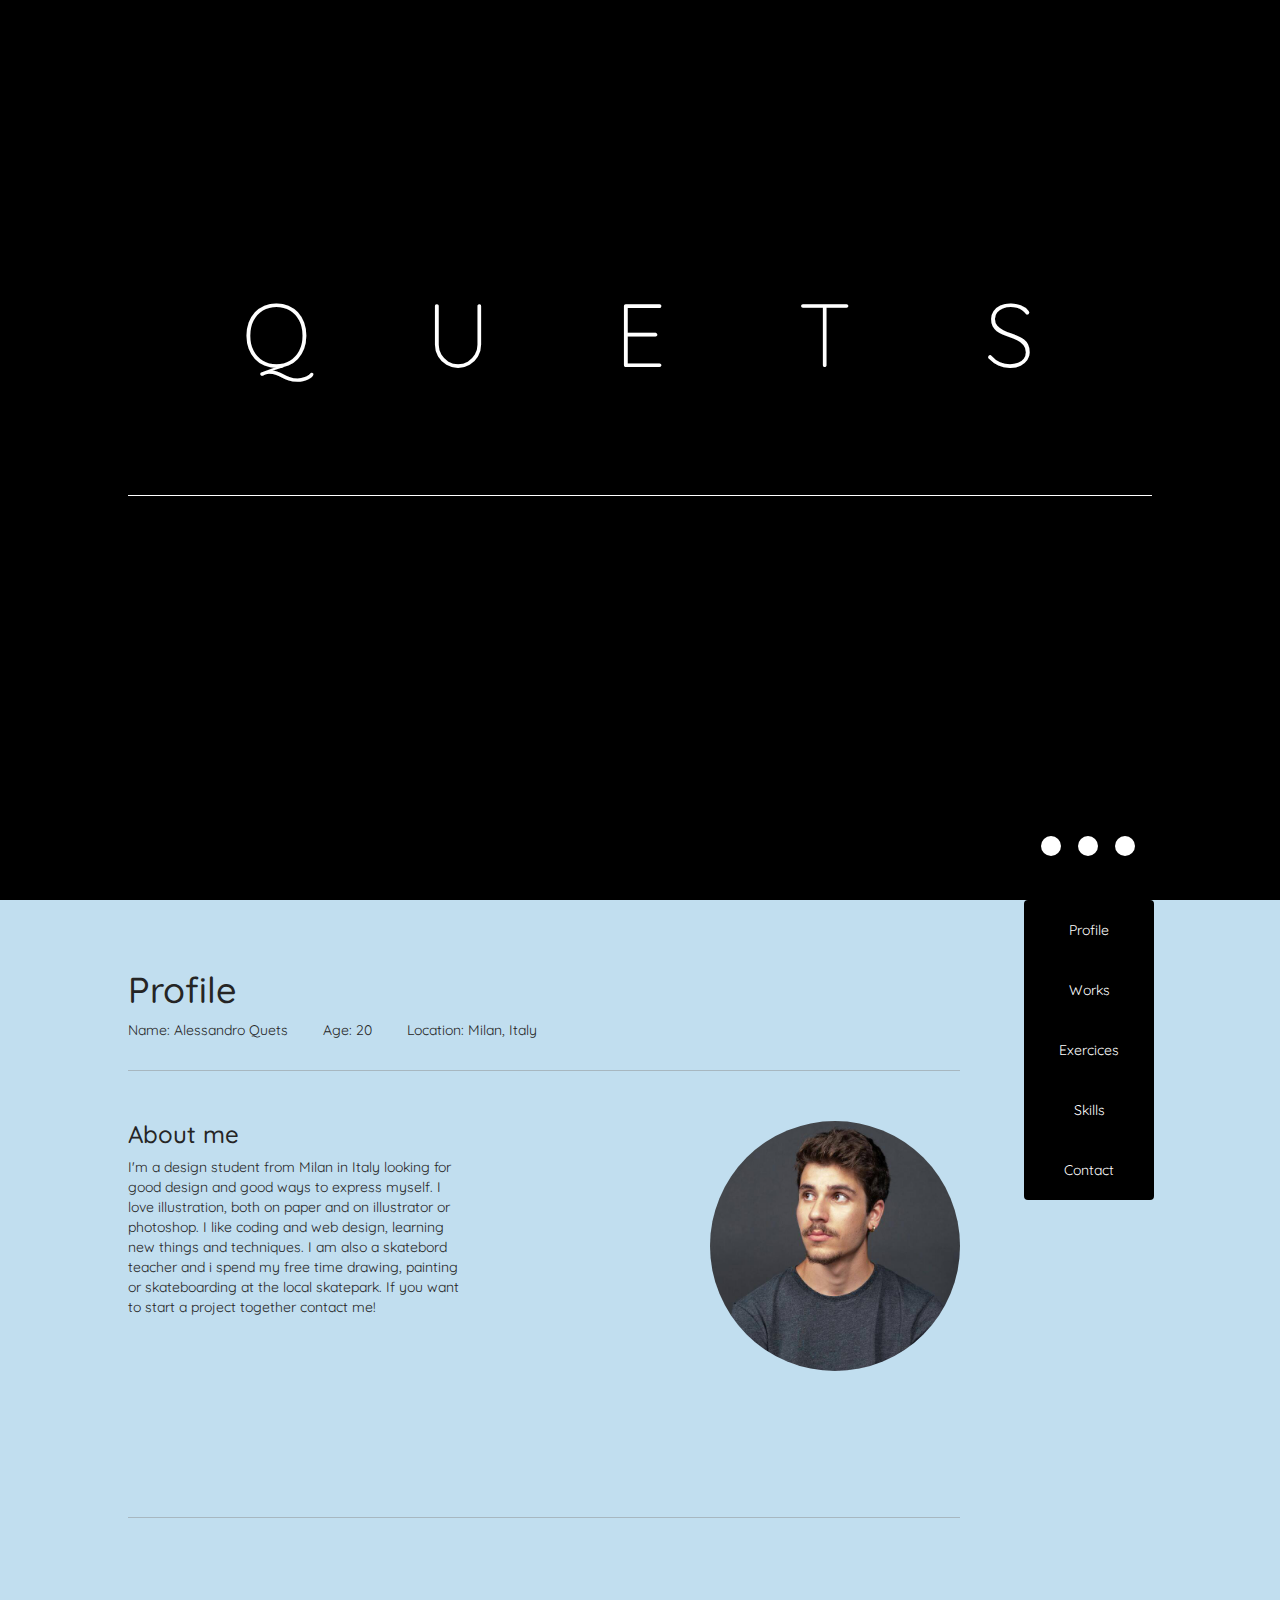
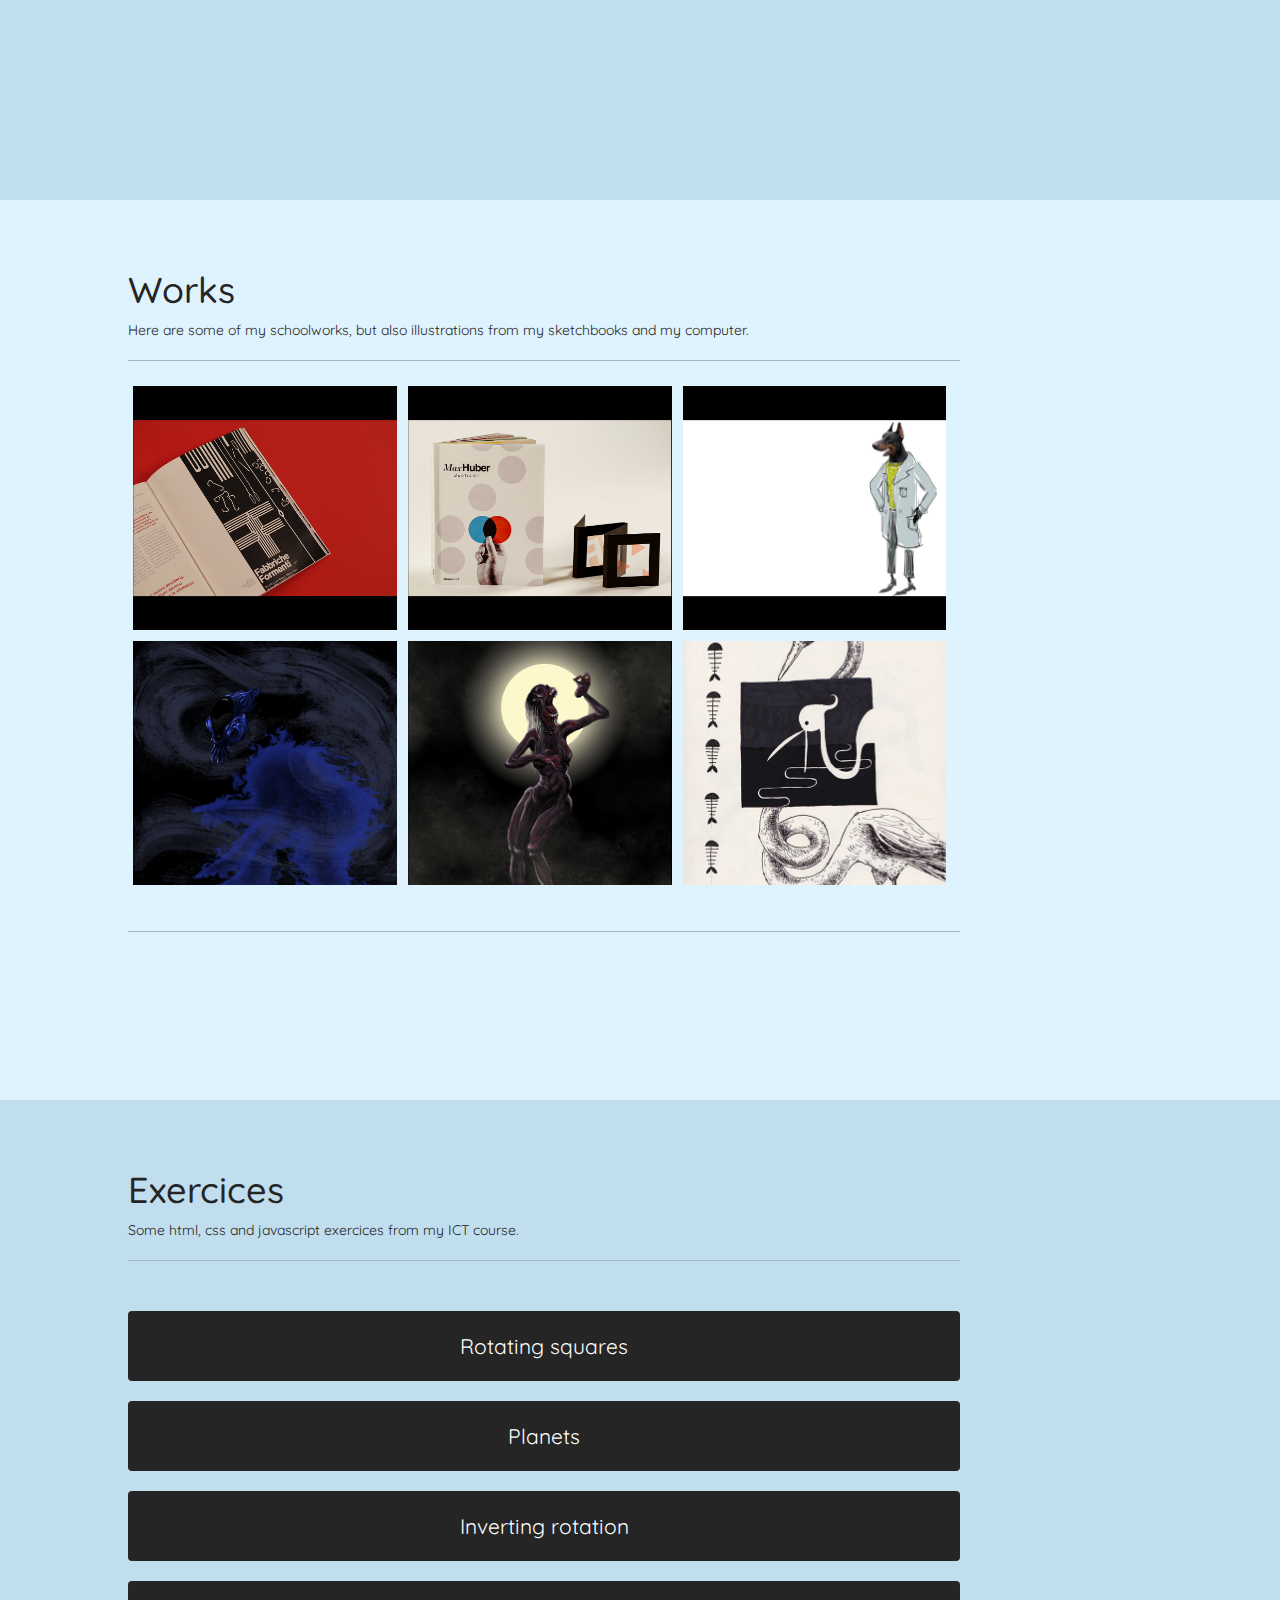
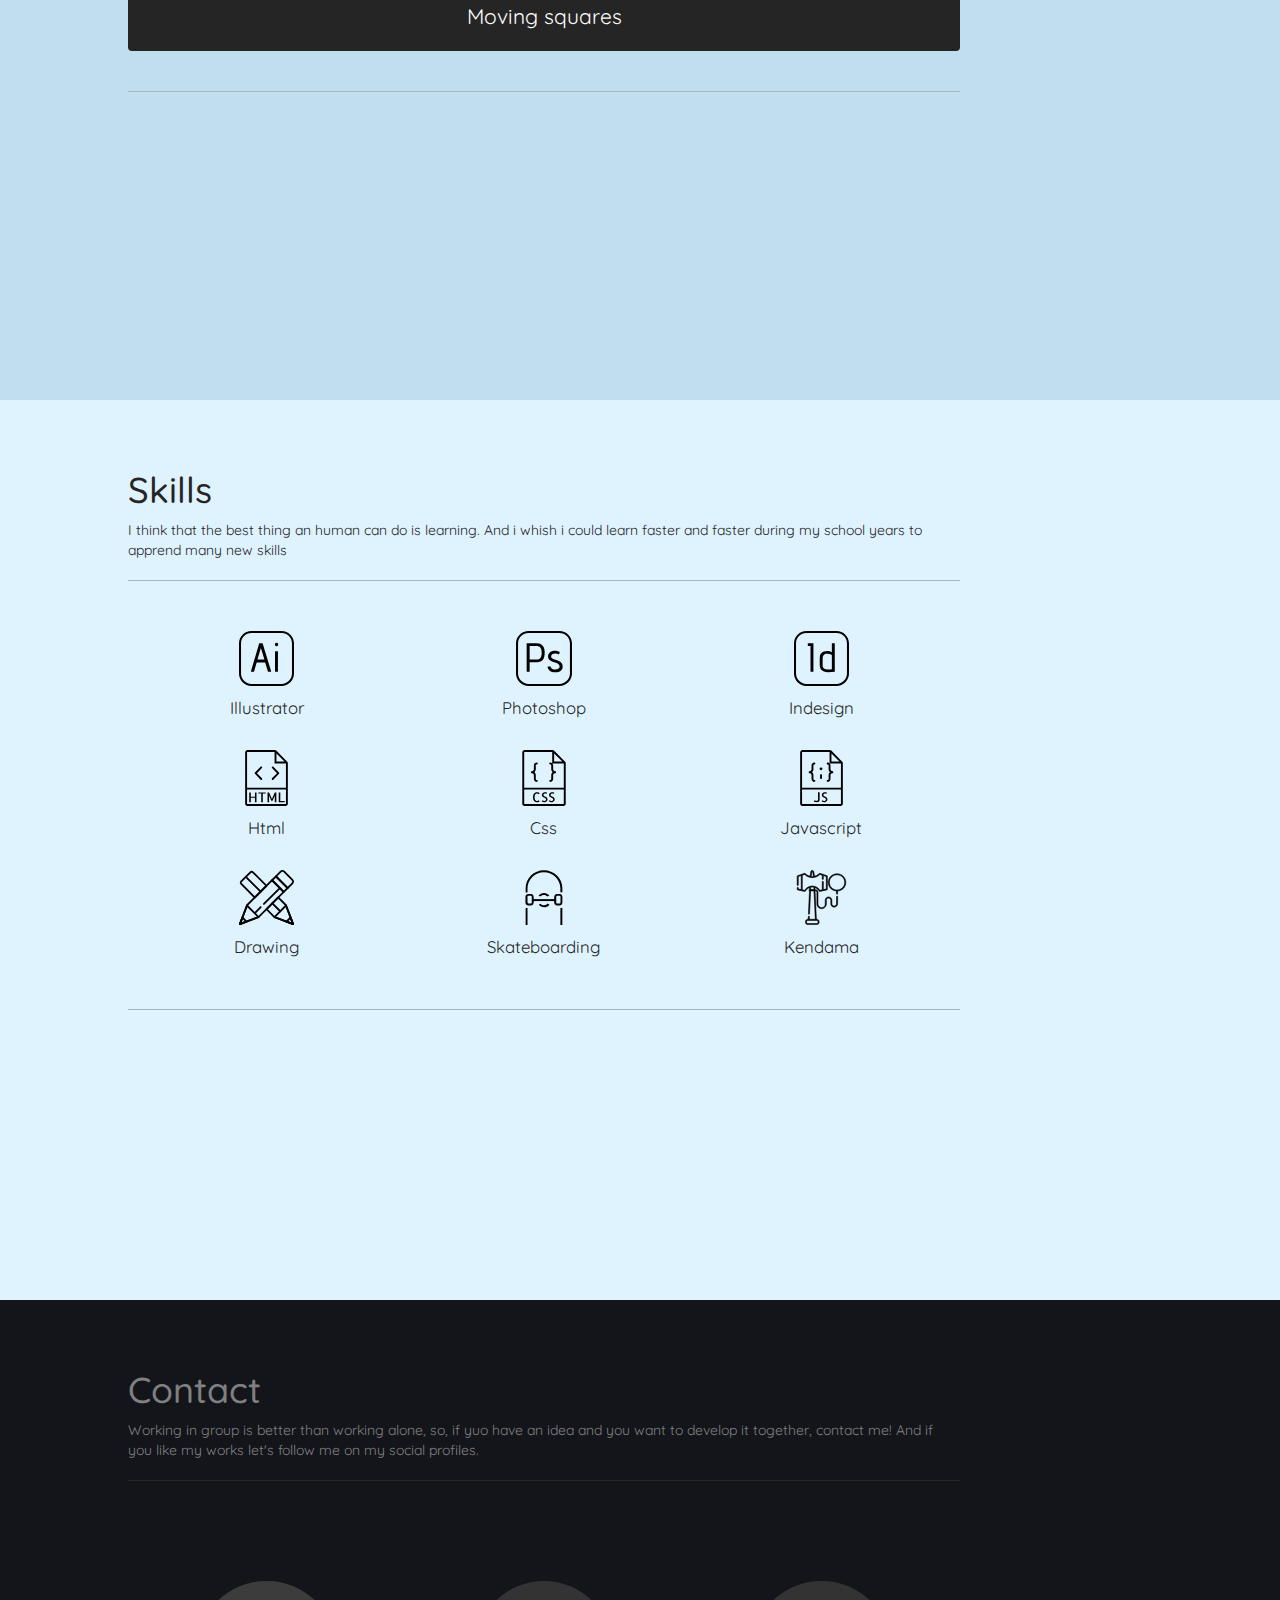
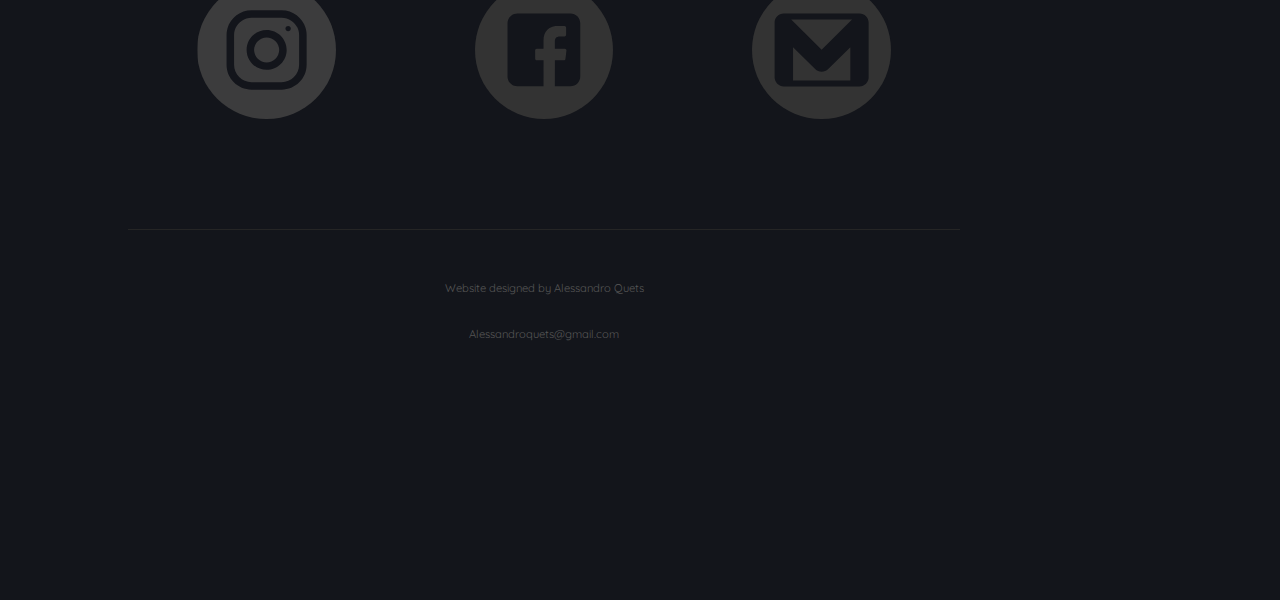
<file: index.html>
<!DOCTYPE html>
<html lang="en">
<head>
  <title>Alessandro Quets</title>
  <link rel="shortcut icon" href="imgs\icon.ico" />
  <meta charset="utf-8">
  <meta name="viewport" content="width=device-width, initial-scale=1">
  <script src="jquery.js"></script>
  <link rel="stylesheet" href="style.css">
  <link rel="stylesheet" href="bootstrap-3.3.7-dist\css\bootstrap.css">
  <link href="https://fonts.googleapis.com/css?family=Quicksand" rel="stylesheet">
  <link href="https://fonts.googleapis.com/css?family=Quicksand:300" rel="stylesheet">
  <script src="bootstrap-3.3.7-dist\js\bootstrap.min.js"></script>
  <script src="java.js"></script>
</head>

<body>


<nav class="nav_container">


      <div class="contenitore" id="myNavbar">
        <ul class="nav">
          <li><a href="#profile">Profile</a></li>
          <li><a href="#works">Works</a></li>
          <li><a href="#exercices">Exercices</a></li>
          <li><a href="#skills">Skills</a></li>
          <li><a href="#contact">Contact</a></li>

        </ul>
      </div>
    </div>
  </div>

</nav>



<div id="home">
  <div class="quets">
    <div id="Q" class="letter">Q</div>
    <div id="U" class="letter">U</div>
    <div id="E" class="letter">E</div>
    <div id="T" class="letter">T</div>
    <div id="S" class="letter">S</div>
  </div>
  <div class="white">

  </div>

 <div class="nav_top">
   <div id="point1" class="point"></div><div id="point2" class="point"></div><div id="point3" class="point"></div>
 </div>

</div>




<div id="profile" class="section">
  <h1>Profile</h1>

  <div class="tab">
    <div> <p>Name: Alessandro Quets</p> </div><div> <p>Age: 20</p> </div><div> <p>Location: Milan, Italy</p> </div>
  </div>

  <div class="line"></div>

  <div class="photo-profile">
    <img src="imgs\profile_photo.jpg" alt="Alessandro Quets">
  </div>

  <div class="textbox">
    <br>
    <h3>About me</h3>
    <p>I'm a design student from Milan in Italy looking for good design and good ways to express myself. I love illustration, both on paper and on illustrator or photoshop. I like coding and web design, learning new things and techniques. I am also a skatebord teacher and i spend my free time drawing, painting or skateboarding at the local skatepark. If you want to start a project together contact me!</p>
  </div>

  <div class="line bottom"></div>
</div>

<div id="works" class="section">
 <h1>Works</h1>

 <p>Here are some of my schoolworks, but also illustrations from my sketchbooks and my computer.</p>

 <div class="line"></div>

 <div class="photo_grid">
   <div class="column">
     <div class="photo_grid_item"> <img class="portrait" src="imgs\magazine3.jpg" alt="MagazinePage"> </div>
     <div class="photo_grid_item"> <img class="portrait" src="imgs\smoke monster.png" alt="Smoke"> </div>

   </div>

   <div class="column">
     <div class="photo_grid_item"> <img class="portrait" src="imgs\magazine1.jpg" alt="MagazineCover"> </div>
     <div class="photo_grid_item"> <img class="portrait" src="imgs\zombie.png" alt="Zombie"> </div>

   </div>

   <div class="column">
     <div class="photo_grid_item"> <img class="portrait" src="imgs\dottor dobermann.gif" alt="Dobermann"> </div>
     <div class="photo_grid_item"> <img class="portrait" src="imgs\drawing1.jpg" alt="Drawing"> </div>

   </div>
 </div>
   <div class="line"></div>


 </div>

</div>

<div id="exercices" class="section">
 <h1>Exercices</h1>
 <p>Some html, css and javascript exercices from my ICT course.</p>
 <div class="line"></div> <br> <br>
 <ul>
   <li> <a href="exercices\esercitazione 1\index.html" target="_blank">Rotating squares</a> </li> <br>
   <li> <a href="exercices\esercitazione 2\index.html" target="_blank">Planets</a> </li> <br>
   <li> <a href="exercices\esercitazione 3\index.html" target="_blank">Inverting rotation</a> </li> <br>
   <li> <a href="exercices\esercitazione 4\index.html" target="_blank">Moving squares</a> </li> <br>
 </ul>
 <div class="line"></div>

</div>

<div id="skills" class="section">
 <h1>Skills</h1>
 <p>I think that the best thing an human can do is learning. And i whish i could learn faster and faster during my school years to apprend many new skills</p>
 <div class="line"></div>
 <br> <br>
 <table class="skill_tab">
   <tr>
     <td> <div class="Ai"><img src="imgs\illustrator.svg" alt="Ai">  <p>Illustrator</p></div> </td>
     <td> <div class="Ps"><img src="imgs\photoshop.svg" alt="Ps">  <p>Photoshop</p></div> </td>
     <td> <div class="Id"><img src="imgs\indesign.svg" alt="Id">  <p>Indesign</p></div> </td>
   </tr>
   <tr>
     <td> <div class="Html"><img src="imgs\html.svg" alt="Html">  <p>Html</p></div> </td>
     <td> <div class="Css"><img src="imgs\css.svg" alt="Css">  <p>Css</p></div> </td>
     <td> <div class="Js"><img src="imgs\javascript.svg" alt="Js">  <p>Javascript</p></div> </td>
   </tr>
   <tr>
     <td> <div class="Html"><img src="imgs\drawing.svg" alt="Drawing">  <p>Drawing</p></div> </td>
     <td> <div class="Css"><img src="imgs\skate.svg" alt="Css">  <p>Skateboarding</p></div> </td>
     <td> <div class="Js"><img src="imgs\kendama.svg" alt="Kendama">  <p>Kendama</p></div> </td>
   </tr>

 </table>
 <div class="line"></div>

</div>
<div id="contact" class="section">
 <h1>Contact</h1>
 <p>Working in group is better than working alone, so, if yuo have an idea and you want to develop it together, contact me! And if you like my works let's follow me on my social profiles.</p>
 <div class="dark line"></div>
 <table class="contact_tab">
   <tr>
     <td> <a href="https://www.instagram.com/alessandroquets/" target="_blank"><img src="imgs\instagram.svg" alt="Instagram"></a> </td>
     <td> <a href="https://www.facebook.com/alessandro.quets" target="_blank"> <img href="" src="imgs\facebook.svg" alt="Facebook"></a> </td>
     <td> <a href="mailto:alessandroquets@gmail.com"> <img src="imgs\gmail.svg" alt="Gmail"></a> </td>
   </tr>
 </table>
 <div class="dark line"></div> <br><br>
 <div class="credits">
   <p>Website designed by Alessandro Quets</p>
   <br>
   <p>Alessandroquets@gmail.com</p>
  </div>
</div>

<div class="photo_back hide">
  <img class=" hide" src="imgs\magazine3.jpg" alt="MagazinePage">
  <img class=" hide" src="imgs\smoke monster.png" alt="Smoke">
  <img class=" hide" src="imgs\magazine1.jpg" alt="MagazineCover">
  <img class=" hide" src="imgs\zombie.png" alt="Zombie">
  <img class=" hide" src="imgs\dottor dobermann.gif" alt="Dobermann">
  <img class=" hide" src="imgs\drawing1.jpg" alt="Drawing">
</div>
</file>
<file: style.css>
body {
     position: relative;
 }

body, h1, h2, h3, p, a{
  font-family: Quicksand;
}

 #home{padding:0;height:100vh;color: white; background-color: black;}
 #profile {padding-top:50px;color: #252525; background-color: #c1deef;}
 #works {padding-top:50px;color: #252525; background-color: #dff3ff;}
 #exercices {padding-top:50px;color: #252525; background-color: #c1deef;}
 #skills {padding-top:50px;color: #252525; background-color: #dff3ff;}
 #contact {padding-top:50px;color: #808080; background-color: #13151b;}


 .letter{
   position: absolute;
   font-size: 7vw;
   font-family: Quicksand;
   font-weight: 300;
 }

 #Q{left: 20%; transform: translate(-20%);}
 #U{left: 35%; transform: translate(-35%);}
 #E{left: 50%; transform: translate(-50%);}
 #T{right: 35%; transform: translate(35%);}
 #S{right: 20%; transform: translate(20%);}

.white{
  position: absolute;
  background-color: white;
  width: 80%;
  margin-left: 10vw;
  margin-right: 10vw;
  height: 1px;
}

.nav_top{
  display: flex;
  background-color: black;
  margin: 0;
  padding: 0;
  border: 0;
}

@keyframes bounce {
  0% {transform: translate(0,0);}
  50% {transform: translate(0,-50%);}
  0% {transform: translate(0,0);}
}

.nav_top:hover{
  cursor: pointer;
}

.point{
  background-color: white;
  height: 20px;
  width: 20px;
  border-radius: 50%;
}

#point1{animation: bounce 1s infinite; animation-delay: 0.0s;}
#point2{animation: bounce 1s infinite; animation-delay: 0.1s;}
#point3{animation: bounce 1s infinite; animation-delay: 0.2s;}


.nav_container{
  background-color: black;
  margin: 0;
  padding: 0;
  border: 0;
}

.affix-top {
  position: relative;
}

.active{
  background-color: #333;
}

.contenitore{
  width: 100%;
  height: 100%;
  margin: 0;
  padding: 0;
  border: 0;

}

.contenitore ul{
  margin: 0;
  padding: 0;
  list-style: none;
  width: auto;
  height: 100%;
}
.contenitore ul li{

    text-align: center;
    color: white;
}

.contenitore ul li a{
  text-align: center;
  color: white;
}


.tab{
  display: flex;
}

.tab div{
  margin-right: 35px;
}

.textbox{
  width: 40%

}

.photo-profile img{
  margin-top: 40px;
  border-radius: 50%;
}

.line{
  width: 100%;
  height: 1px;
  background-color: #a7b7c0;
  margin-top: 20px;
  margin-bottom: 10px;
}
.dark{
  background-color: #252525;
}

.photo_grid_item{
  background-color: black;
  cursor: pointer;
}

.photo_back{
  position: fixed;
  background-color: black;
  opacity: 1;
  width: 100vw;
  height: 600vh;
}

.photo_back img{
  max-width: 100vw;
  max-height: 80vh;
  top: 50%;
  left: 50%;
  transform: translate(-50%, -50%);
}


.hide{
  display: none;
}

.see_it{
  position: fixed;
  top: 0;
}

#exercices ul{
  list-style: none;
  padding: 0;
  margin: 0;
}

#exercices li{
  padding: 20px;
  background-color: #252525;
  text-align: center;
  border-radius: 4px;
}

#exercices a{
  color: white;
  font-size: 150%;
}

.skill_tab{
  width: 100%;
  text-align: center;
}

.skill_tab td{
  width: 33%;
}

.skill_tab p{
  font-size: 120%;
  padding-top: 10px;
  padding-bottom: 20px;
}

.contact_tab{
  width: 100%;
  text-align: center;
}

.contact_tab td{
  width: 33%;
  padding-top: 10vh;
  padding-bottom: 10vh;
}


.contact_tab img{
  border-radius: 50%;
  width: 50%;
}


.credits p{
  text-align: center;
  font-size: 80%;
  color: #565656;
}

.contenitore ul li a:hover{

    background-color: #191b23;
}



@media only screen and (min-width: 767px){

  .letter{
    top:30vh;
  }

  .white{
    top: 55vh;
  }

  .letter:hover{
    opacity: 0;
    transition: 0.5s;
  }

  .section{
    width: 100%;
    height:100vh;
    padding-top: 10vh;
    padding-right: 25vw;
    padding-left: 10vw;
    padding-bottom: 10vh;
    }

.nav_top{
  position: absolute;
  width: 130px;
  height: 10vh;
  float: left;
  top: 90vh;
  left: 80vw;
  border-top-left-radius: 4px;
  border-top-right-radius: 4px;
}

.point{
  margin-top: 20%;
  margin-left: 13%;
}


  .nav_container{
    width: 130px;
    height: 300px;
    float: right;
    border-radius: 4px;
  }

  .affix-top {
    float: left;
    top: 100vh;
    left: 80vw;
  }

  .affix{
    left: 80vw;
    top: 30vh;
  }

  .contenitore ul{
    align-items: center;
  }
  .contenitore ul li{

      height: 20%;
      margin: 0;
      display: block;
  }

  .contenitore ul li a{

    padding-top: 15%;
    height: 100%;
    border: 0;
    margin: 0;
    display: block;
  }

  .photo-profile {
    float: right;
  }
  .photo-profile img{
    width: 250px;
    height: 250px;
  }

  .bottom{
    position: relative;
    top: 20vh;
  }

  .photo_grid{
    padding-top: 10px;
    padding-bottom: 20px;
    height: 60vh;
    width: 100%;
    display: flex;
  }

  .column{
    display: flex;
    flex-direction: column;
    height: 100%;
    width: 33%;
  }

  .photo_grid_item{
    margin: 2%;
    height: 96%;
    width: 96%;
    overflow: hidden;
  }

  .landscape{
    max-height: 100%;
    position: relative;
    top: 50%;
    left: 50%;
    transform: translate(-50%, -50%);
  }

  .portrait{
    max-width: 100%;
    position: relative;
    top: 50%;
    left: 50%;
    transform: translate(-50%, -50%);
  }

  .photo_grid_item img:hover{
    opacity: 0.3;
    transition: 0.5s;
  }

  .skill_tab img{
    width: 20%;
  }


  .photo_back:hover{
    cursor: pointer;
  }

  .contact_tab img:hover{
    background-color: #808080;
    transition: 0.5s;
    cursor: pointer;

  }




}

@media only screen and (max-width: 767px)  {

  body{
    align-items: center;
    text-align: center;
  }

  .letter{
    top: 40vh;
  }

  .white{
    top: 50vh;
  }

  .section{
    width: 100%;
    padding-right: 5vw;
    padding-left: 5vw;
    padding-bottom: 5vh;
    }


    #profile {padding-top: 100px}
    #works {padding-top: 100px}
    #exercices {padding-top: 100px}
    #skills {padding-top: 100px; padding-bottom: 20px;}
    #contact {padding-top: 100px; height: 110vh;}

  .nav_top{
    top: 90vh;
    position: absolute;
    width: 100%;
    height: 10vh;

  }

  .point{
    margin-top: 5%;;
    margin-left: 21vw;
  }


  .nav_container{
    position: relative;
    width: 100%;
    height: 12vh;
  }

  .affix-top {
    float: left;
    top: 100vh;

  }

  .affix{
    top: 0vh;
  }

  .contenitore ul{

  }
  .contenitore ul li{
      width: 20%;
      height: 100%;
      margin: 0;
      float: left;
  }

  .contenitore ul li a{
    height: 100%;
    padding-top: 4vh;
    padding-left: 0;
    padding-right: 0;
    display: block;
    font-size: 133%;
  }

  .tab{
    margin-left: 13%;
  }

  .textbox{
    margin-left: 10%;
    width: 80%;
    text-align: center;
  }

  .photo-profile img{
    width: 200px;
    height: 200px;
  }

  .photo_grid{
    width: 100%;
    padding-top: 10px;
    padding-bottom: 20px;
    display: inline-block;
  }


  .column{
    flex-direction: row;
  }

  .photo_grid_item{
    width: 100%;
    overflow: hidden;
    display: inline-block;
  }

  .landscape{
    width: 90vw;

  }

  .portrait{
    width: 90vw;
  }

  .skill_tab img{
    width: 60%;
  }


}
</file>
